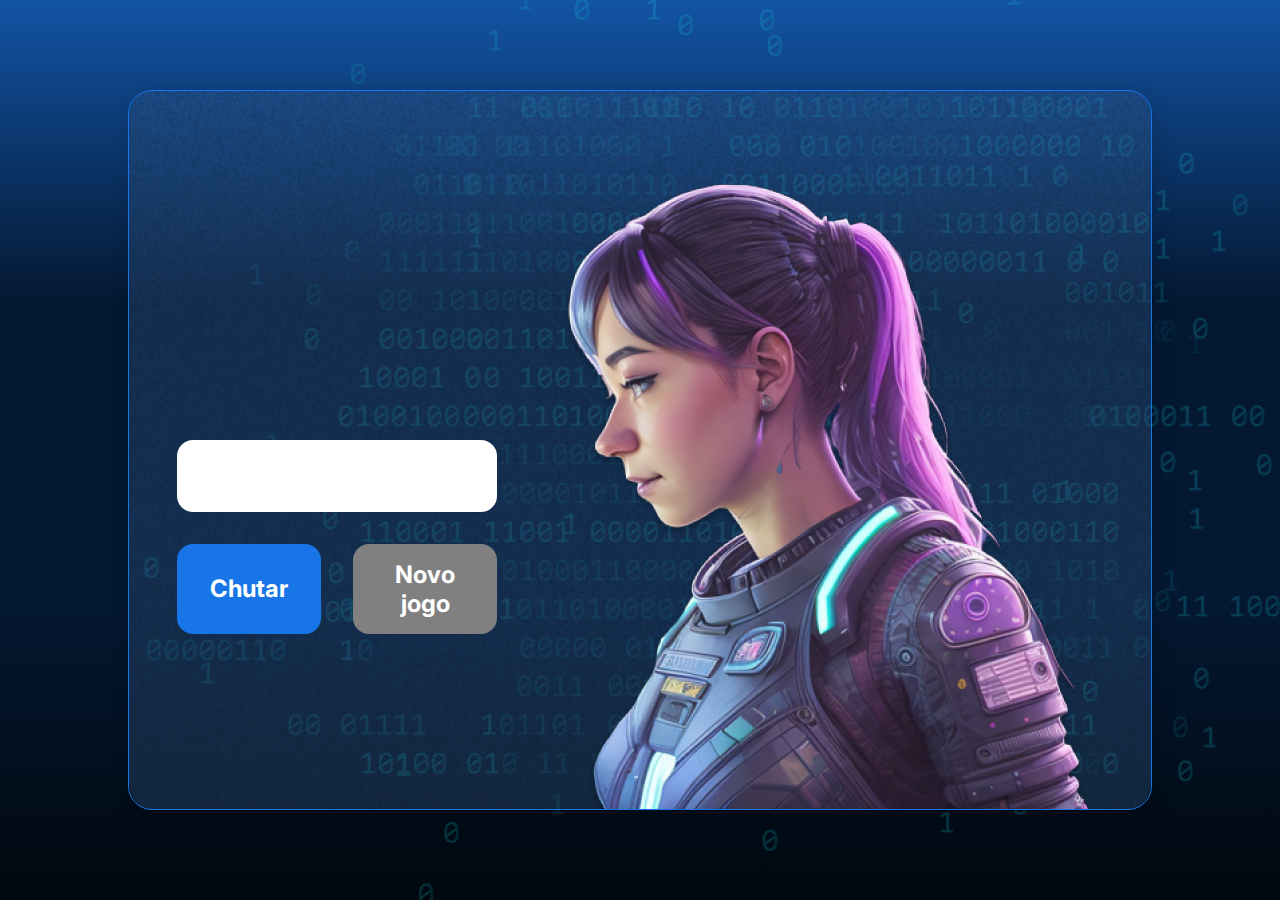
<file: index.html>
<!DOCTYPE html>
<html lang="pt-br">

<head>
    <meta charset="UTF-8">
    <meta name="viewport" content="width=device-width, initial-scale=1.0">
    <script src="https://code.responsivevoice.org/responsivevoice.js"></script>
    <link rel="preconnect" href="https://fonts.googleapis.com">
    <link rel="preconnect" href="https://fonts.gstatic.com" crossorigin>
    <link href="https://fonts.googleapis.com/css2?family=Chakra+Petch:wght@700&family=Inter:wght@400;700&display=swap"
        rel="stylesheet">
    <link rel="stylesheet" href="style.css">
    <title>JS Game</title>
</head>

<body>

    <div class="container">
        <div class="container__conteudo">
            <div class="container__informacoes">
                <div class="container__texto">
                    <h1></h1>
                    <p class="texto__paragrafo"></p>
                </div>
                <input type="number" min="1" max="10" class="container__input">
                <div class="chute container__botoes">
                    <button onclick="verificarChute()" class="container__botao">Chutar</button>
                    <button onclick="reiniciarJogo()" id="reiniciar" class="container__botao" disabled>Novo jogo</button>
                </div>
            </div>
            <img src="./img/ia.png" alt="Uma pessoa olhando para a esquerda" class="container__imagem-pessoa" />
        </div>
    </div>




    <script src="app.js" defer></script>
</body>

</html>
</file>
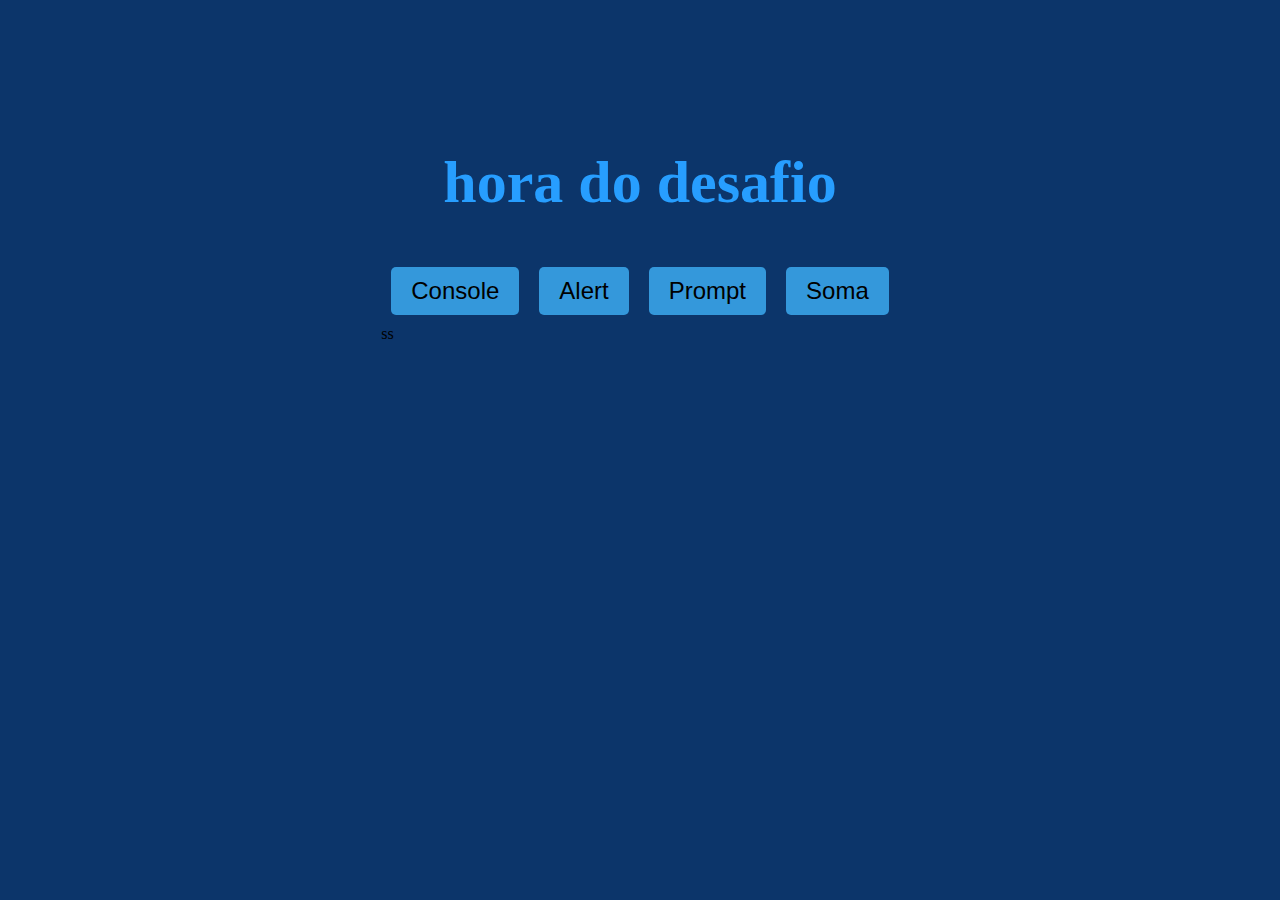
<file: desafio1/index.html>
<!DOCTYPE html>
<html lang="en">
<head>
    <meta charset="UTF-8">
    <meta name="viewport" content="width=device-width, initial-scale=1.0">
    <link rel="stylesheet" href="style.css">
    <title>Document</title>
</head>
<body>
    <header>
        <h1></h1>
        <p></p>
    </header>
    <main class="container">
        <button onclick="exibirMensagemNoConsole()" class="button">Console</button>
        <button onclick="" class="button">Alert</button>
        <button onclick="exibirPrompt()" class="button">Prompt</button>
        <button onclick="exibirSoma()" class="button">Soma</button>
    </main>

      <script src="app.js"></script>
</body>
</html>ss
</file>
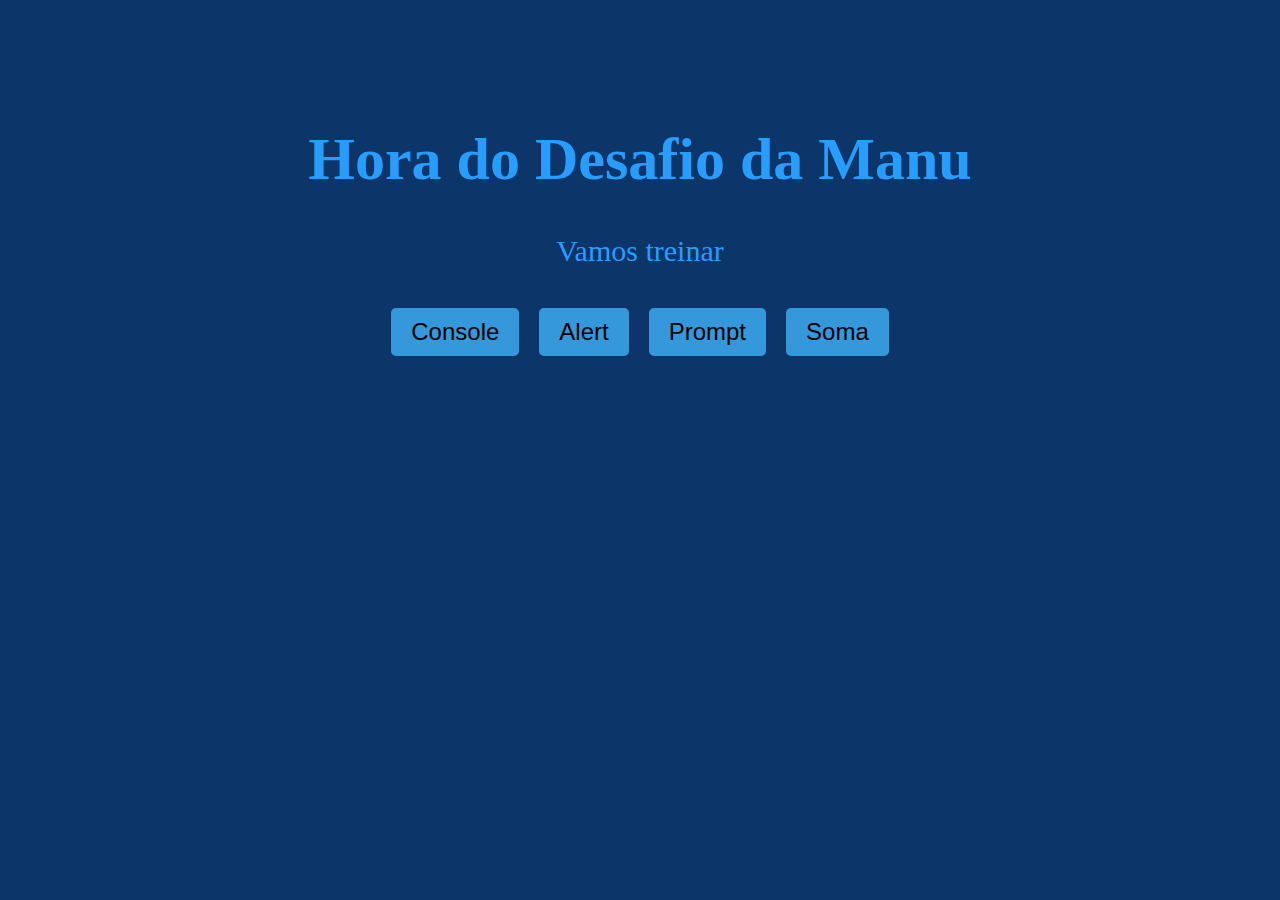
<file: desafio1/indexmanu.html>
<!DOCTYPE html>
<html lang="en">
<head>
    <meta charset="UTF-8">
    <meta name="viewport" content="width=device-width, initial-scale=1.0">
    <link rel="stylesheet" href="style.css">
    <title>Document</title>
</head>
<body>
    <header>
        <h1></h1>
        <p></p>
    </header>
    <main class="container">
        <button onclick="exibirMensagemNoConsole()" class="button">Console</button>
        <button onclick="euAmoJs()" class="button">Alert</button>
        <button onclick="qualCidade()" class="button">Prompt</button>
        <button onclick="somaNumero()" class="button">Soma</button>
    </main>

      <script src="appmanu.js"></script>
</body>
</html>
</file>
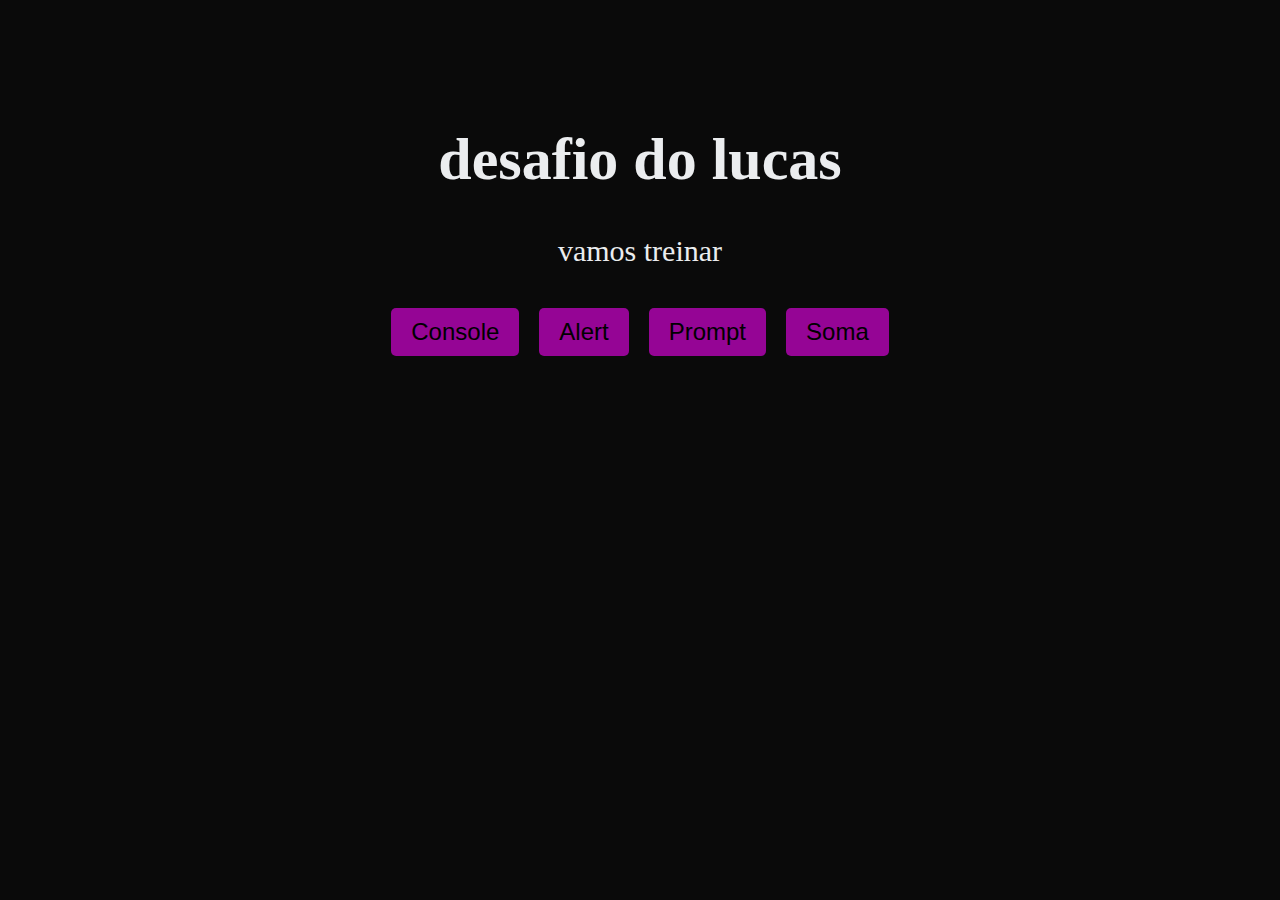
<file: desafio1/indexTreino2.html>
<!DOCTYPE html>
<html lang="en">
<head>
    <meta charset="UTF-8">
    <meta name="viewport" content="width=device-width, initial-scale=1.0">
    <link rel="stylesheet" href="style1.css">
    <title>Document</title>
</head>
<body>
    <header>
        <h1></h1>
        <p></p>
    </header>
    <main class="container">
        <button onclick="exibirConsole()" class="button">Console</button>
        <button onclick="exibirAlerta()" class="button">Alert</button>
        <button onclick="exibirPrompt()" class="button">Prompt</button>
        <button onclick="exibirSoma()" class="button">Soma</button>
    </main>

      <script src="appTreino2.js"></script>
</body>
</html>
</file>
<file: style.css>
* {
    box-sizing: border-box;
    margin: 0;
    padding: 0;
    color: white;
}

body {
    background: linear-gradient(#1354A5 0%, #041832 33.33%, #041832 66.67%, #01080E 100%);
    height: 100vh;
    display: flex;
    align-items: center;
    justify-content: center;
}


body::before {
    background-image: url("img/code.png");
    background-repeat: no-repeat;
    background-position: right;
    content: "";
    display: block;
    position: absolute;
    width: 100%;
    height: 100%;
    opacity: 0.4;
}

.container {
    width: 80%;
    height: 80%;
    display: flex;
    align-items: center;
    justify-content: space-between;
    border-radius: 24px;
    border: 1px solid #1875E8;
    box-shadow: 4px 4px 20px 0px rgba(1, 8, 14, 0.15);
    background-image: url("img/Ruido.png");
    background-size: 100% 100%;
    position: relative;
}


.container__conteudo {
    display: flex;
    align-items: center;
    position: absolute;
    bottom: 0;
}

.container__informacoes {
    flex: 1;
    padding: 3rem;
}

.container__botao {
    border-radius: 16px;
    background: #1875E8;
    padding: 16px 24px;
    width: 100%;
    font-size: 24px;
    font-weight: 700;
    border: none;
    margin-top: 2rem;
}

.container__texto {
    margin: 16px 0 16px 0;
}

.container__texto-azul {
    color: #1875E8;
}

.container__input {
    width: 100%;
    height: 72px;
    border-radius: 16px;
    background-color: #FFF;
    border: none;
    color: #1875E8;
    padding: 2rem;
    font-size: 24px;
    font-weight: 700;
    font-family: 'Inter', sans-serif;
}

.container__botoes {
    display: flex;
    gap: 2em;
}

h1 {
    font-family: 'Chakra Petch', sans-serif;
    font-size: 72px;
    padding-bottom: 3rem;
}

p,
button {
    font-family: 'Inter', sans-serif;
}

.texto__paragrafo {
    font-size: 32px;
    font-weight: 400;
}

button:disabled {
    background-color: gray;
}

@media screen and (max-width: 1250px) {

    h1 {
        font-size: 50px;
    }

    .container__botao {
        font-size: 16px;
    }


    .texto__paragrafo {
        font-size: 24px;
    }

    .container__imagem-pessoa {
        display: none;
    }

    .container__conteudo {
        display: block;
        position: inherit;
    }

    .container__informacoes {
        padding: 1rem
    }
}
</file>
<file: desafio1/style.css>
header {
  text-align: center;
  font-size: 30px;
  color: #279EFF;
}

main, html {
  margin: 0;
  padding: 0;
  height: 50%;
  display: flex;
  justify-content: center;
  align-items: center;
  background-color: #0C356A;
}

.container {
  text-align: center;
  color: #279EFF;
}

.button {
  padding: 10px 20px;
  margin: 10px;
  font-size: 24px;
  border: none;
  background-color: #3498db;
  cursor: pointer;
  border-radius: 5px;
}

.button:hover {
  background-color: #2980b9;
}
</file>
<file: desafio1/style1.css>
header {
    text-align: center;
    font-size: 30px;
    color: #ebedef;
  }
  
  main, html {
    margin: 0;
    padding: 0;
    height: 50%;
    display: flex;
    justify-content: center;
    align-items: center;
    background-color: #0A0A0A;
  }
  
  .container {
    text-align: center;
    color: #FFFFF8;
  }
  
  .button {
    padding: 10px 20px;
    margin: 10px;
    font-size: 24px;
    border: none;
    background-color: #950595;
    cursor: pointer;
    border-radius: 5px;
  }
  
  .button:hover {
    background-color: #622962;
    color: #f9f904;
  }
</file>
